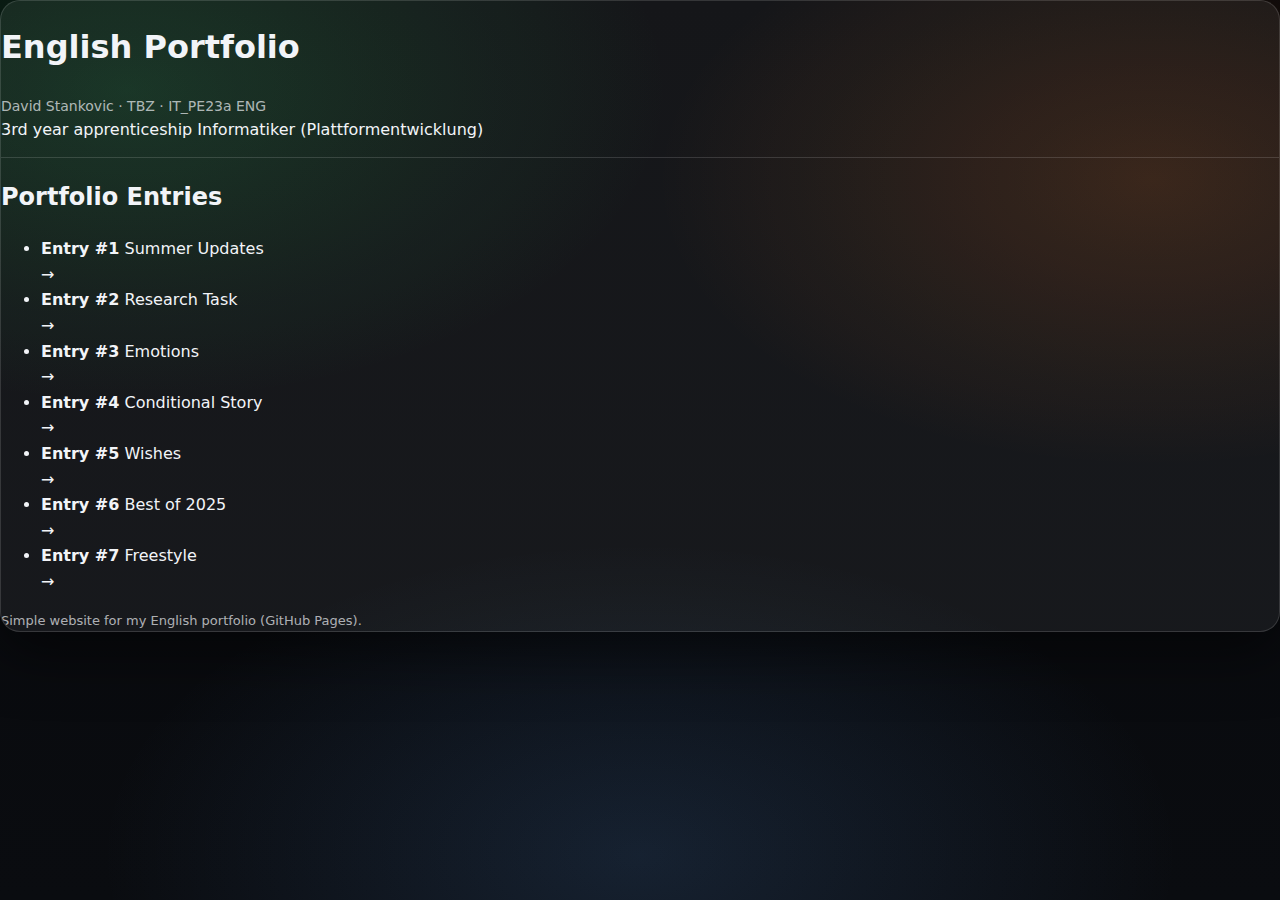
<file: index.html>
<!-- index.html (modern version) -->
<!doctype html>
<html lang="en">
<head>
  <meta charset="utf-8">
  <meta name="viewport" content="width=device-width, initial-scale=1">
  <title>English Portfolio – David Stankovic</title>
  <link rel="stylesheet" href="style.css">
</head>
<body>

  <div class="container">
    <div class="card">

      <div class="header">
        <div class="brand">
          <h1>English Portfolio</h1>
          <p class="subtitle">David Stankovic · TBZ · IT_PE23a ENG</p>
        </div>

        <div class="badges">
          <span class="badge">3rd year apprenticeship</span>
          <span class="badge">Informatiker (Plattformentwicklung)</span>
        </div>
      </div>

      <hr>

      <h2>Portfolio Entries</h2>
      <ul class="list">
        <li class="item">
          <a href="entries/entry-1-summer.html">
            <div class="item-title">
              <strong>Entry #1</strong>
              <span>Summer Updates</span>
            </div>
            <div class="arrow">→</div>
          </a>
        </li>

        <li class="item">
          <a href="entries/entry-2-research.html">
            <div class="item-title">
              <strong>Entry #2</strong>
              <span>Research Task</span>
            </div>
            <div class="arrow">→</div>
          </a>
        </li>

        <li class="item">
          <a href="entries/entry-3-emotions.html">
            <div class="item-title">
              <strong>Entry #3</strong>
              <span>Emotions</span>
            </div>
            <div class="arrow">→</div>
          </a>
        </li>

        <li class="item">
          <a href="entries/entry-4-conditional.html">
            <div class="item-title">
              <strong>Entry #4</strong>
              <span>Conditional Story</span>
            </div>
            <div class="arrow">→</div>
          </a>
        </li>

        <li class="item">
          <a href="entries/entry-5-wishes.html">
            <div class="item-title">
              <strong>Entry #5</strong>
              <span>Wishes</span>
            </div>
            <div class="arrow">→</div>
          </a>
        </li>

        <li class="item">
          <a href="entries/entry-6-best-of-2025.html">
            <div class="item-title">
              <strong>Entry #6</strong>
              <span>Best of 2025</span>
            </div>
            <div class="arrow">→</div>
          </a>
        </li>

        <li class="item">
          <a href="entries/entry-7-freestyle.html">
            <div class="item-title">
              <strong>Entry #7</strong>
              <span>Freestyle</span>
            </div>
            <div class="arrow">→</div>
          </a>
        </li>
      </ul>

      <div class="footer">
        Simple website for my English portfolio (GitHub Pages).
      </div>

    </div>
  </div>

</body>
</html>
</file>
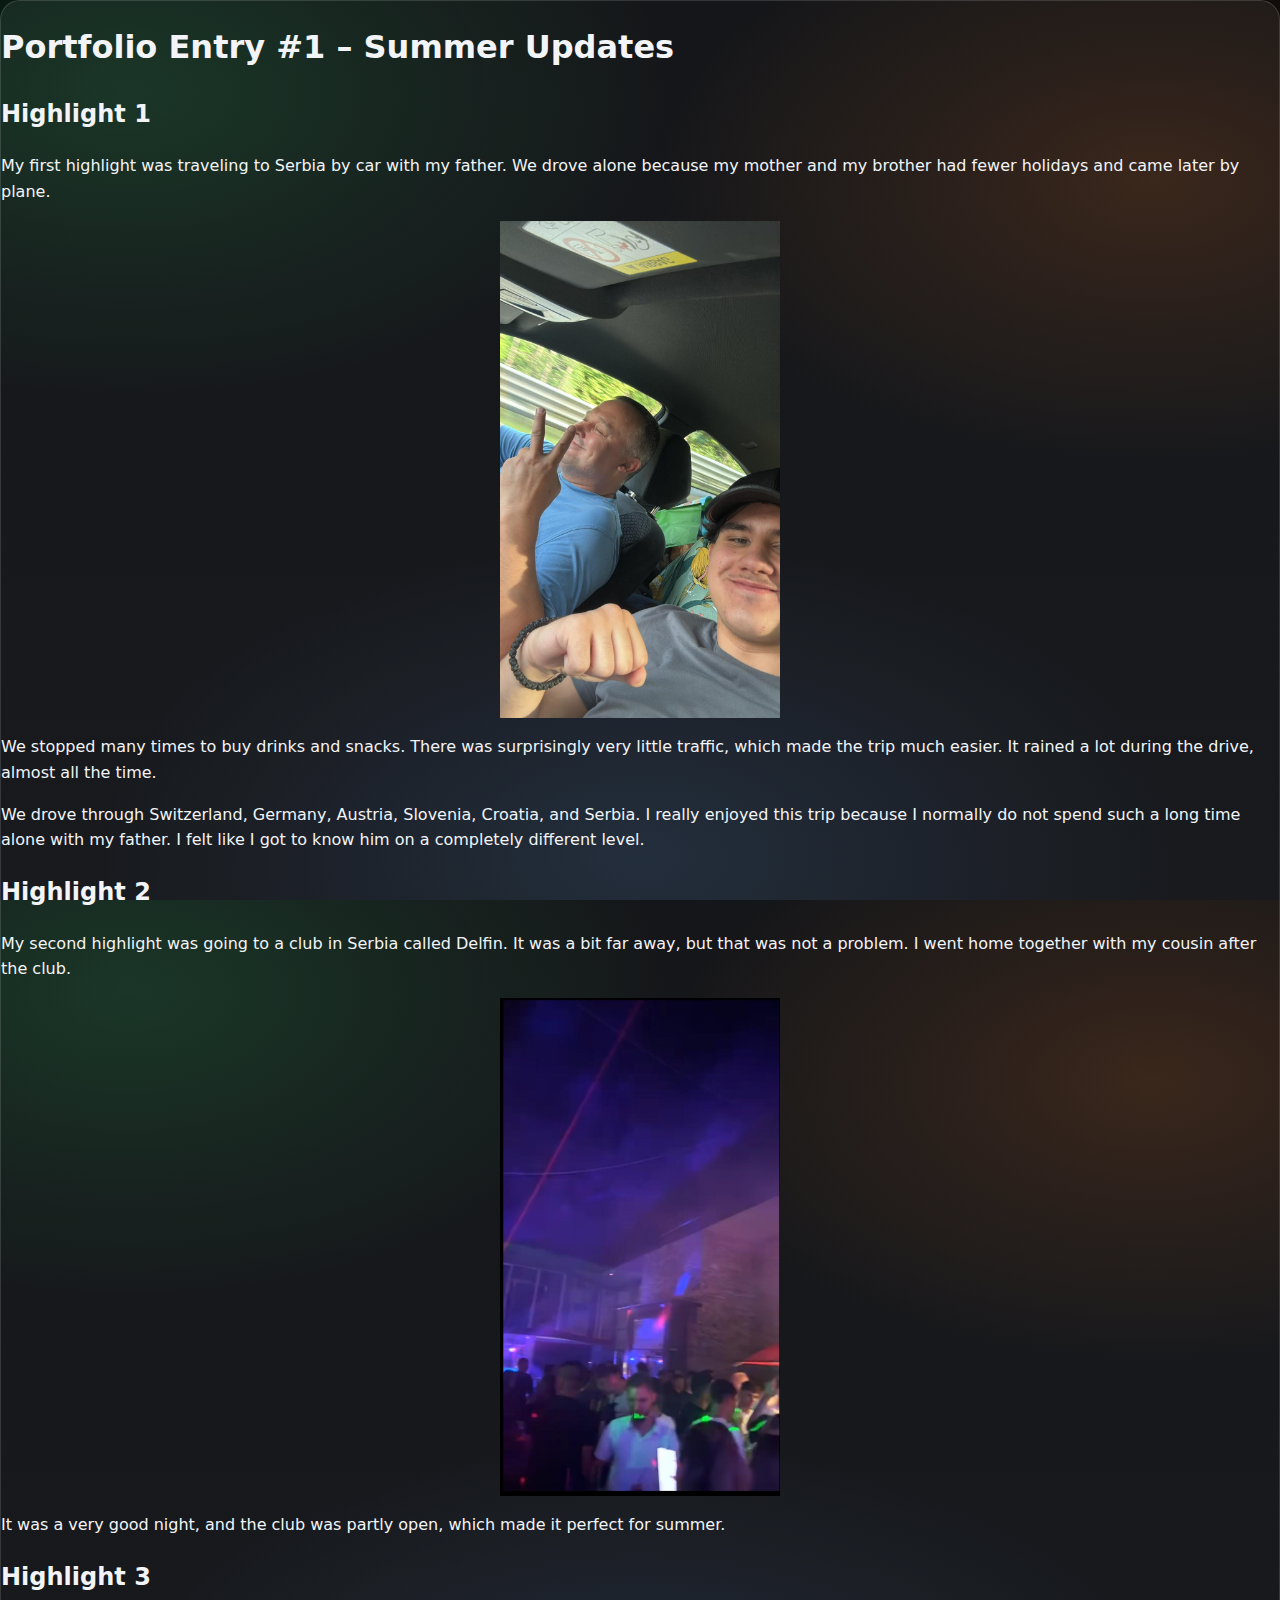
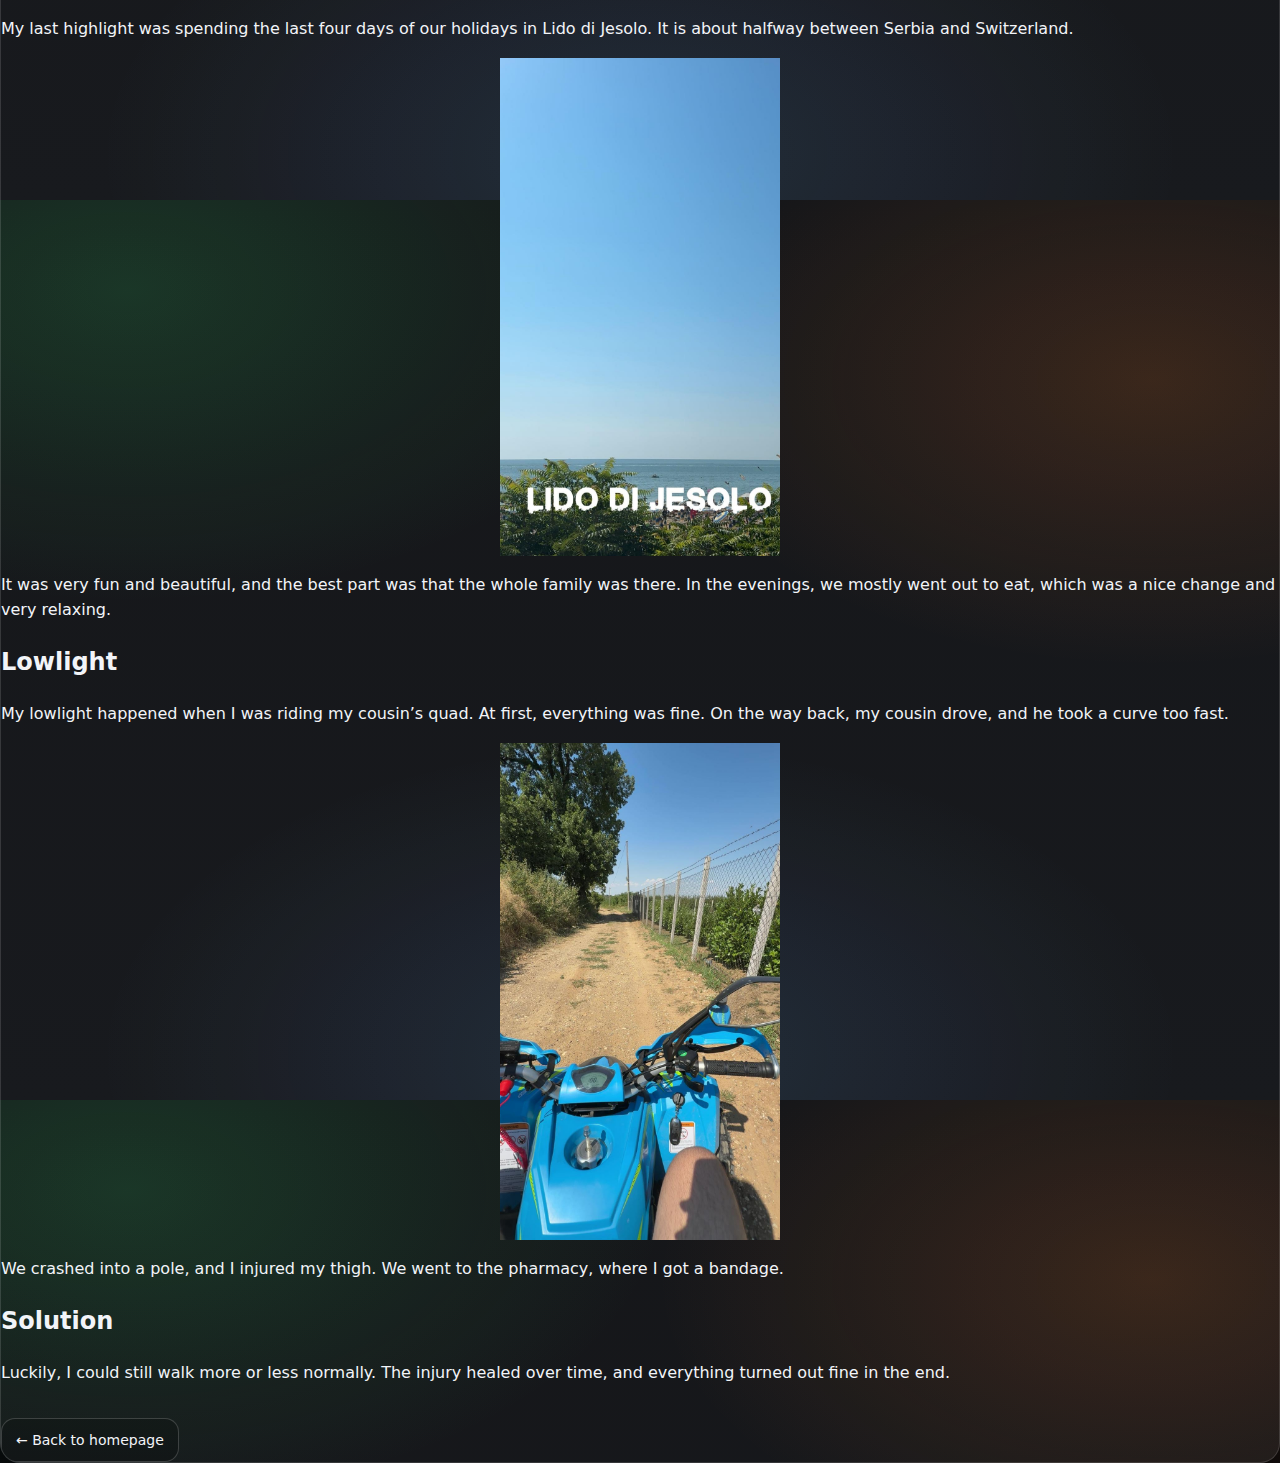
<file: entries/entry-1-summer.html>
<!doctype html>
<html lang="en">
<head>
  <meta charset="utf-8">
  <meta name="viewport" content="width=device-width, initial-scale=1">
  <title>Portfolio Entry #1 – Summer Updates</title>
  <link rel="stylesheet" href="../style.css">
</head>
<body>
  <div class="container">
    <div class="card">

      <h1>Portfolio Entry #1 – Summer Updates</h1>

      <h2>Highlight 1</h2>
      <p>
        My first highlight was traveling to Serbia by car with my father. We drove alone because my mother and my brother had fewer holidays and came later by plane.
      </p>

      <img src="images/tripserbia1.jpeg" alt="Road trip with my father" style="max-width:280px; width:100%; display:block; margin:auto;">

      <p>
        We stopped many times to buy drinks and snacks. There was surprisingly very little traffic, which made the trip much easier. It rained a lot during the drive, almost all the time.
      </p>

      <p>
        We drove through Switzerland, Germany, Austria, Slovenia, Croatia, and Serbia. I really enjoyed this trip because I normally do not spend such a long time alone with my father. I felt like I got to know him on a completely different level.
      </p>

      <h2>Highlight 2</h2>
      <p>
        My second highlight was going to a club in Serbia called Delfin. It was a bit far away, but that was not a problem. I went home together with my cousin after the club.
      </p>

      <img src="images/serbia2.jpeg" alt="Club Delfin in Serbia" style="max-width:280px; width:100%; display:block; margin:auto;">

      <p>
        It was a very good night, and the club was partly open, which made it perfect for summer.
      </p>

      <h2>Highlight 3</h2>
      <p>
        My last highlight was spending the last four days of our holidays in Lido di Jesolo. It is about halfway between Serbia and Switzerland.
      </p>

      <img src="images/serbia3.jpeg" alt="Lido di Jesolo with family" style="max-width:280px; width:100%; display:block; margin:auto;">

      <p>
        It was very fun and beautiful, and the best part was that the whole family was there. In the evenings, we mostly went out to eat, which was a nice change and very relaxing.
      </p>

      <h2>Lowlight</h2>
      <p>
        My lowlight happened when I was riding my cousin’s quad. At first, everything was fine. On the way back, my cousin drove, and he took a curve too fast.
      </p>

      <img src="images/serbia4.jpeg" alt="Quad accident" style="max-width:280px; width:100%; display:block; margin:auto;">

      <p>
        We crashed into a pole, and I injured my thigh. We went to the pharmacy, where I got a bandage.
      </p>

      <h2>Solution</h2>
      <p>
        Luckily, I could still walk more or less normally. The injury healed over time, and everything turned out fine in the end.
      </p>

      <a class="back" href="../index.html">← Back to homepage</a>

    </div>
  </div>
</body>
</html>
</file>
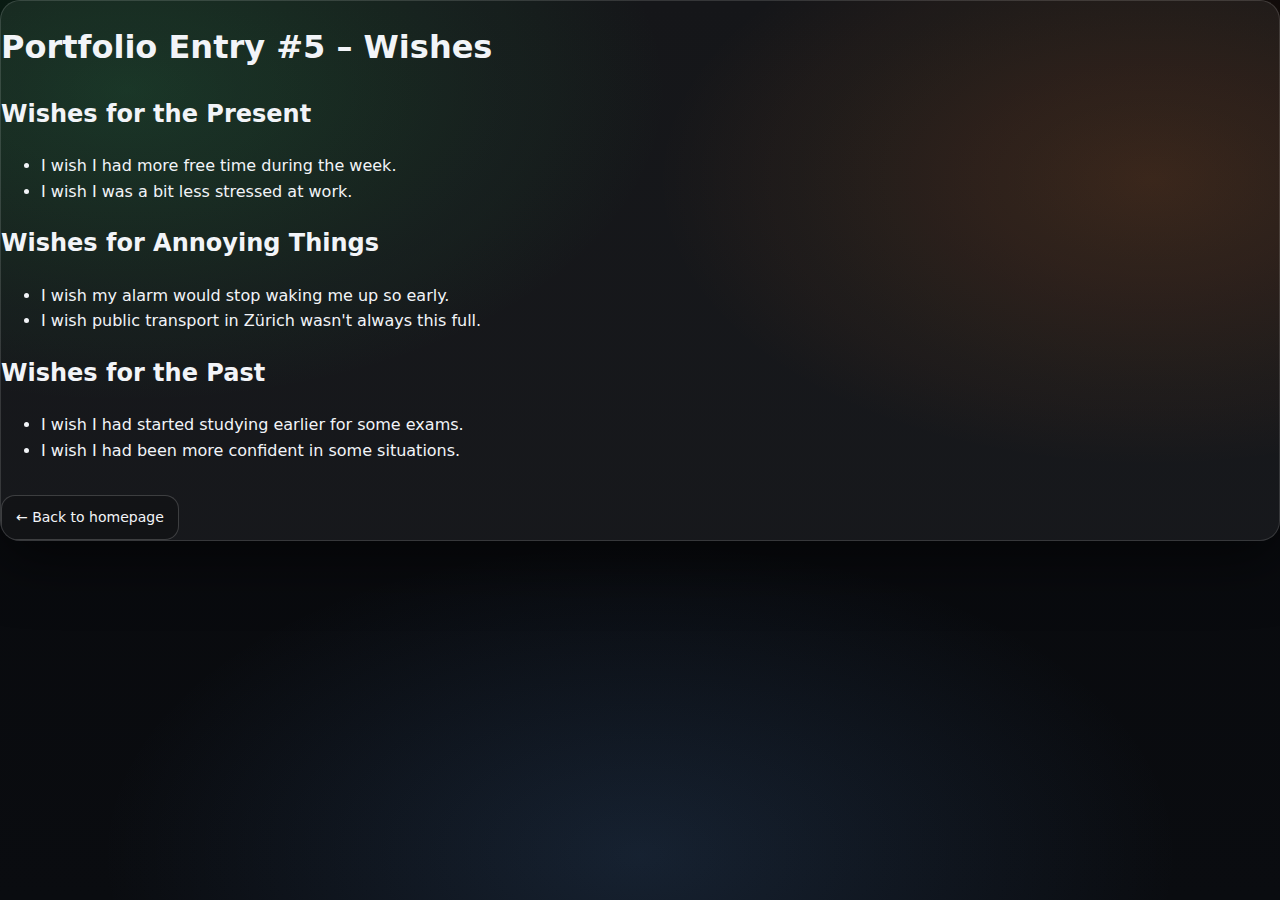
<file: entries/entry-5-wishes.html>
<!doctype html>
<html lang="en">
<head>
  <meta charset="utf-8">
  <meta name="viewport" content="width=device-width, initial-scale=1">
  <title>Portfolio Entry #5 – Wishes</title>
  <link rel="stylesheet" href="../style.css">
</head>
<body>
  <div class="container">
    <div class="card">

      <h1>Portfolio Entry #5 – Wishes</h1>

      <h2>Wishes for the Present</h2>
      <ul>
        <li>I wish I had more free time during the week.</li>
        <li>I wish I was a bit less stressed at work.</li>
      </ul>

      <h2>Wishes for Annoying Things</h2>
      <ul>
        <li>I wish my alarm would stop waking me up so early.</li>
        <li>I wish public transport in Zürich wasn't always this full.</li>
      </ul>

      <h2>Wishes for the Past</h2>
      <ul>
        <li>I wish I had started studying earlier for some exams.</li>
        <li>I wish I had been more confident in some situations.</li>
      </ul>

      <a class="back" href="../index.html">← Back to homepage</a>

    </div>
  </div>
</body>
</html>
</file>
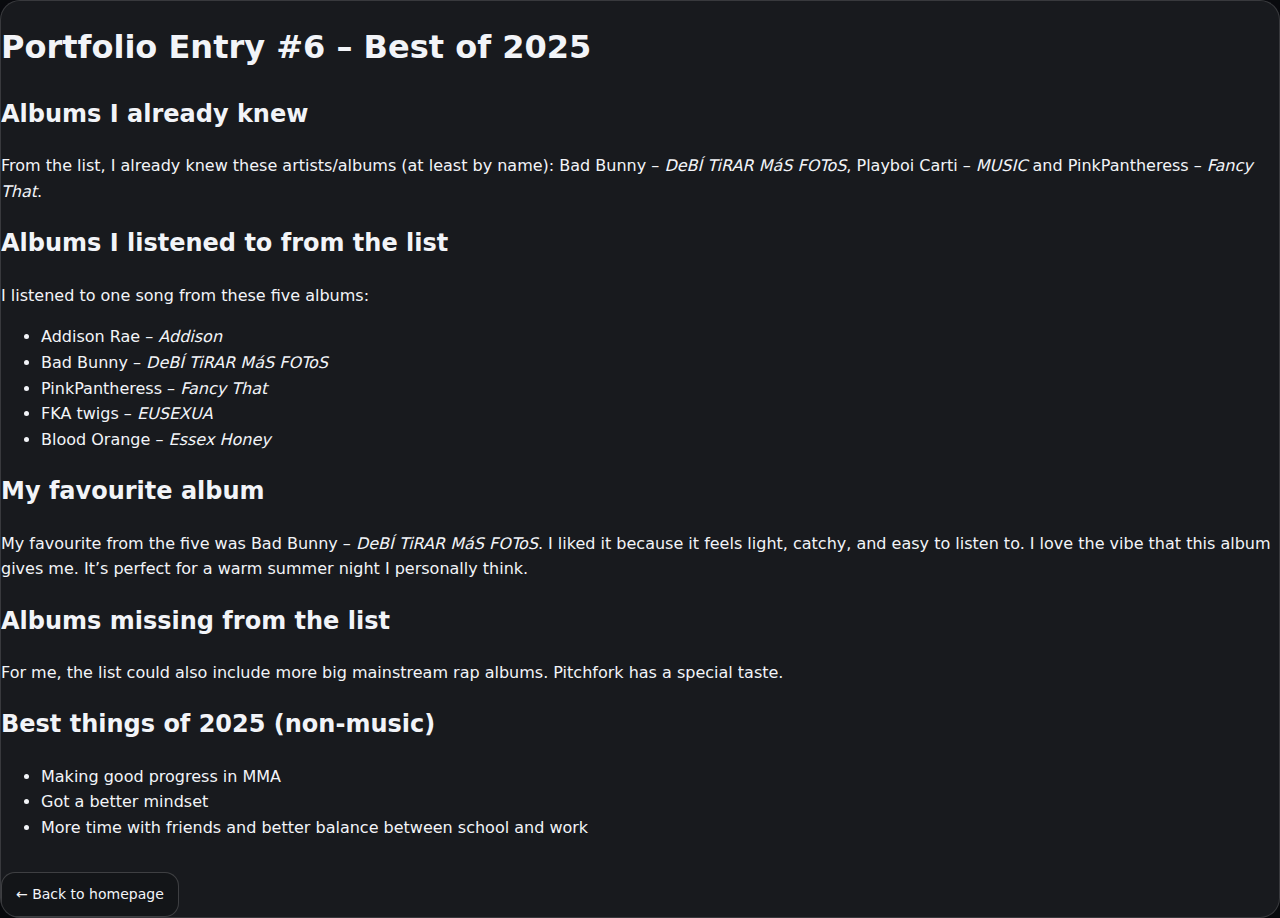
<file: entries/entry-6-best-of-2025.html>
<!doctype html>
<html lang="en">
<head>
  <meta charset="utf-8">
  <meta name="viewport" content="width=device-width, initial-scale=1">
  <title>Portfolio Entry #6 – Best of 2025</title>
  <link rel="stylesheet" href="../style.css">
</head>
<body>
  <div class="container">
    <div class="card">

      <h1>Portfolio Entry #6 – Best of 2025</h1>

      <h2>Albums I already knew</h2>
      <p>
        From the list, I already knew these artists/albums (at least by name): Bad Bunny – <i>DeBÍ TiRAR MáS FOToS</i>, Playboi Carti – <i>MUSIC</i> and PinkPantheress – <i>Fancy That</i>.
      </p>

      <h2>Albums I listened to from the list</h2>
      <p>
        I listened to one song from these five albums:
      </p>
      <ul>
        <li>Addison Rae – <i>Addison</i></li>
        <li>Bad Bunny – <i>DeBÍ TiRAR MáS FOToS</i></li>
        <li>PinkPantheress – <i>Fancy That</i></li>
        <li>FKA twigs – <i>EUSEXUA</i></li>
        <li>Blood Orange – <i>Essex Honey</i></li>
      </ul>

      <h2>My favourite album</h2>
      <p>
        My favourite from the five was Bad Bunny – <i>DeBÍ TiRAR MáS FOToS</i>. I liked it because it feels light, catchy, and easy to listen to. I love the vibe that this album gives me. It’s perfect for a warm summer night I personally think.
      </p>
<style>
  body { background: #0a0c10; }
</style>

      <h2>Albums missing from the list</h2>
      <p>
        For me, the list could also include more big mainstream rap albums. Pitchfork has a special taste.
      </p>

      <h2>Best things of 2025 (non-music)</h2>
      <ul>
        <li>Making good progress in MMA</li>
        <li>Got a better mindset</li>
        <li>More time with friends and better balance between school and work</li>
      </ul>

      <a class="back" href="../index.html">← Back to homepage</a>

    </div>
  </div>
</body>
</html>
</file>
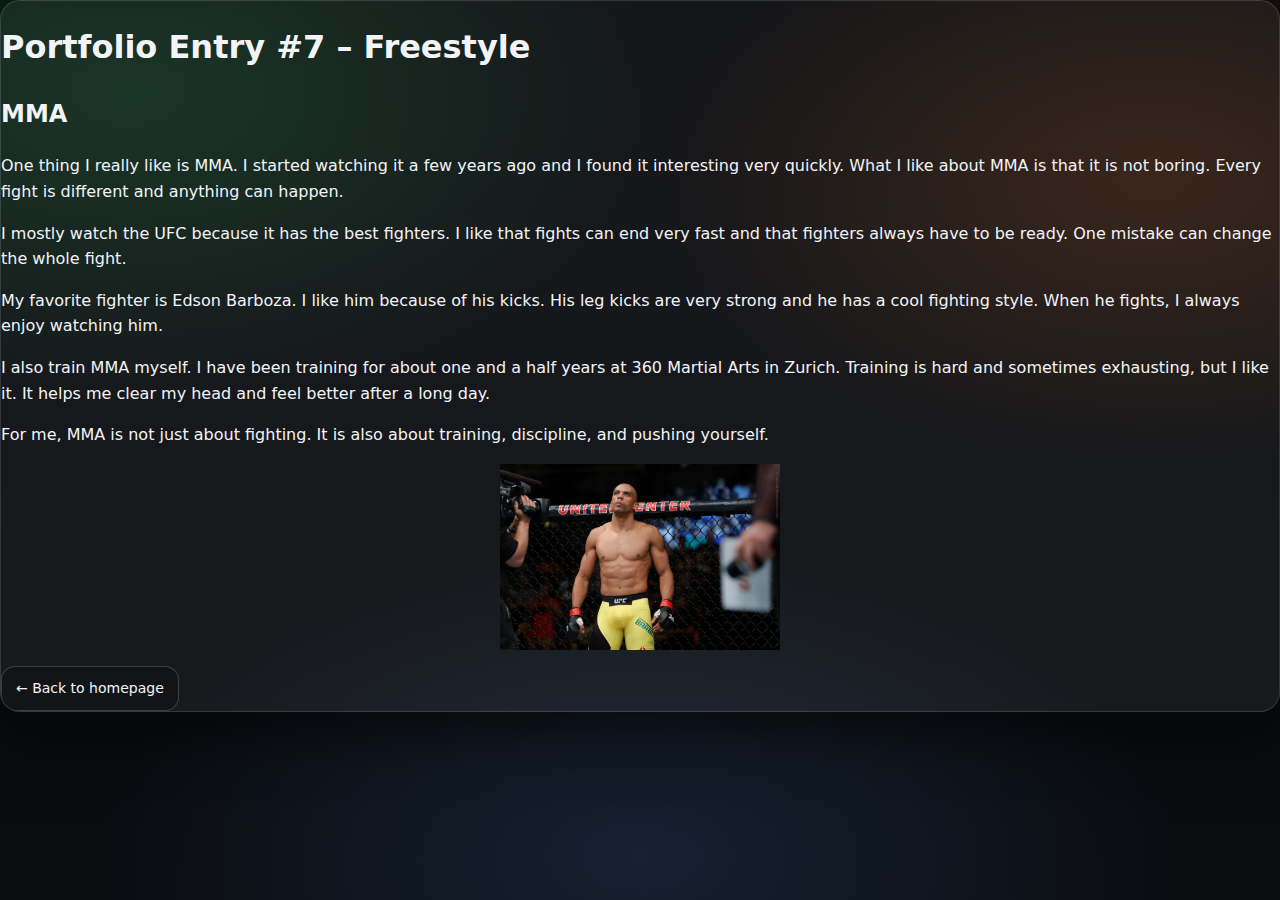
<file: entries/entry-7-freestyle.html>
<!doctype html>
<html lang="en">
<head>
  <meta charset="utf-8">
  <meta name="viewport" content="width=device-width, initial-scale=1">
  <title>Portfolio Entry #7 – Freestyle</title>
  <link rel="stylesheet" href="../style.css">
</head>
<body>
  <div class="container">
    <div class="card">

      <h1>Portfolio Entry #7 – Freestyle</h1>

      <h2>MMA</h2>

      <p>
        One thing I really like is MMA. I started watching it a few years ago and I found it interesting very quickly. What I like about MMA is that it is not boring. Every fight is different and anything can happen.
      </p>

      <p>
        I mostly watch the UFC because it has the best fighters. I like that fights can end very fast and that fighters always have to be ready. One mistake can change the whole fight.
      </p>

      <p>
        My favorite fighter is Edson Barboza. I like him because of his kicks. His leg kicks are very strong and he has a cool fighting style. When he fights, I always enjoy watching him.
      </p>

      <p>
        I also train MMA myself. I have been training for about one and a half years at 360 Martial Arts in Zurich. Training is hard and sometimes exhausting, but I like it. It helps me clear my head and feel better after a long day.
      </p>

      <p>
        For me, MMA is not just about fighting. It is also about training, discipline, and pushing yourself.
      </p>

      <img src="images/barboza.jpeg" alt="Edson Barboza" style="max-width:280px; width:100%; display:block; margin:auto;">

      <a class="back" href="../index.html">← Back to homepage</a>

    </div>
  </div>
</body>
</html>
</file>
<file: style.css>
:root{
  --bg: #0a0c10;
  --panel: rgba(255,255,255,0.06);
  --panel-strong: rgba(255,255,255,0.10);
  --border: rgba(255,255,255,0.14);

  --text: #f2f4f8;
  --muted: rgba(242,244,248,0.7);

  --green: #22c55e;
  --orange: #f97316;
  --blue: #60a5fa;

  --shadow: 0 18px 60px rgba(0,0,0,0.55);
}

/* RESET */
*{ box-sizing:border-box; }
html, body{ height:100%; }

body{
  margin:0;
  font-family: ui-sans-serif, system-ui, -apple-system, Segoe UI, Roboto, Arial, sans-serif;
  color: var(--text);
  line-height:1.6;

  background:
    radial-gradient(900px 520px at 10% 10%, rgba(34,197,94,0.18), transparent 60%),
    radial-gradient(900px 520px at 90% 20%, rgba(249,115,22,0.16), transparent 55%),
    radial-gradient(900px 520px at 50% 95%, rgba(96,165,250,0.14), transparent 60%),
    linear-gradient(180deg, #07080b, var(--bg));
}

a{
  color: inherit;
  text-decoration: none;
}
a:hover{ text-decoration: underline; }

/* LAYOUT WRAPPER */
.wrap{
  min-height:100%;
  padding: 28px 16px 44px;
}

.shell{
  max-width: 1000px;
  margin: 0 auto;
}

/* CARDS */
.card{
  background: var(--panel);
  border: 1px solid var(--border);
  border-radius: 20px;
  box-shadow: var(--shadow);
  overflow: hidden;
}

.card + .card{ margin-top: 16px; }

.card-inner{
  padding: 18px;
}

/* BANNER (ENTRY TITLES) */
.banner{
  background:
    linear-gradient(
      135deg,
      rgba(34,197,94,0.22),
      rgba(249,115,22,0.20) 55%,
      rgba(96,165,250,0.20)
    );
  border-bottom: 1px solid rgba(255,255,255,0.12);
  padding: 18px;
}

.title{
  margin:0;
  font-size: 30px;
  letter-spacing: 0.3px;
}

.subtitle{
  margin: 6px 0 0;
  color: var(--muted);
  font-size: 14px;
}

/* PROFILE (INDEX) */
.profile{
  display:flex;
  gap: 14px;
  align-items:center;
}

.avatar{
  width: 84px;
  height: 84px;
  border-radius: 18px;
  border: 1px solid rgba(255,255,255,0.18);
  background: rgba(255,255,255,0.06);
  object-fit: cover;
  flex-shrink: 0;
}

.meta{
  display:flex;
  flex-direction:column;
  gap: 6px;
}

.pills{
  display:flex;
  flex-wrap:wrap;
  gap: 8px;
}

.pill{
  font-size: 12px;
  border: 1px solid rgba(255,255,255,0.16);
  background: rgba(255,255,255,0.05);
  padding: 6px 10px;
  border-radius: 999px;
}

/* ENTRY LIST (INDEX) */
.tiles{
  display:grid;
  grid-template-columns: 1fr;
  gap: 10px;
  margin-top: 10px;
}

.tile{
  background: var(--panel-strong);
  border: 1px solid rgba(255,255,255,0.14);
  border-radius: 16px;
  padding: 14px;
  transition: transform .12s ease, background .12s ease, border-color .12s ease;
}

.tile:hover{
  transform: translateY(-2px);
  background: rgba(255,255,255,0.14);
  border-color: rgba(255,255,255,0.25);
}

.tile-top{
  display:flex;
  align-items:center;
  justify-content:space-between;
  gap: 10px;
}

.kicker{
  display:flex;
  flex-direction:column;
}

.kicker strong{
  font-size: 14px;
}

.kicker span{
  font-size: 13px;
  color: var(--muted);
}

.tag{
  font-size: 12px;
  padding: 6px 10px;
  border-radius: 999px;
  border: 1px solid rgba(255,255,255,0.18);
  background: rgba(0,0,0,0.18);
}

.tag.green{ border-color: rgba(34,197,94,0.45); }
.tag.orange{ border-color: rgba(249,115,22,0.45); }
.tag.blue{ border-color: rgba(96,165,250,0.45); }

/* ENTRY CONTENT */
.content{
  padding: 18px;
}

.content h1{
  margin: 0 0 10px;
  font-size: 26px;
}

.content h2{
  margin: 18px 0 8px;
  font-size: 16px;
  color: rgba(255,255,255,0.92);
}

.content p,
.content li{
  color: rgba(255,255,255,0.88);
}

.content ul{
  padding-left: 18px;
}

/* IMAGE SIZE FIX (IMPORTANT) */
.content img{
  width: 100%;
  max-width: 520px;   /* <<< controls image size */
  height: auto;
  display: block;
  margin: 14px auto;
  border-radius: 16px;
  border: 1px solid rgba(255,255,255,0.18);
}

/* BACK BUTTON */
.back{
  display:inline-block;
  margin-top: 16px;
  padding: 10px 14px;
  border-radius: 14px;
  border: 1px solid rgba(255,255,255,0.18);
  background: rgba(0,0,0,0.18);
  font-size: 14px;
}

/* DIVIDER */
hr{
  border:0;
  border-top: 1px solid rgba(255,255,255,0.14);
  margin: 14px 0;
}

/* FOOTER TEXT */
.footer{
  margin-top: 14px;
  color: var(--muted);
  font-size: 13px;
}

/* RESPONSIVE */
@media (min-width: 820px){
  .tiles{
    grid-template-columns: 1fr 1fr;
  }

  .title{
    font-size: 34px;
  }

  .avatar{
    width: 96px;
    height: 96px;
  }
}
</file>
